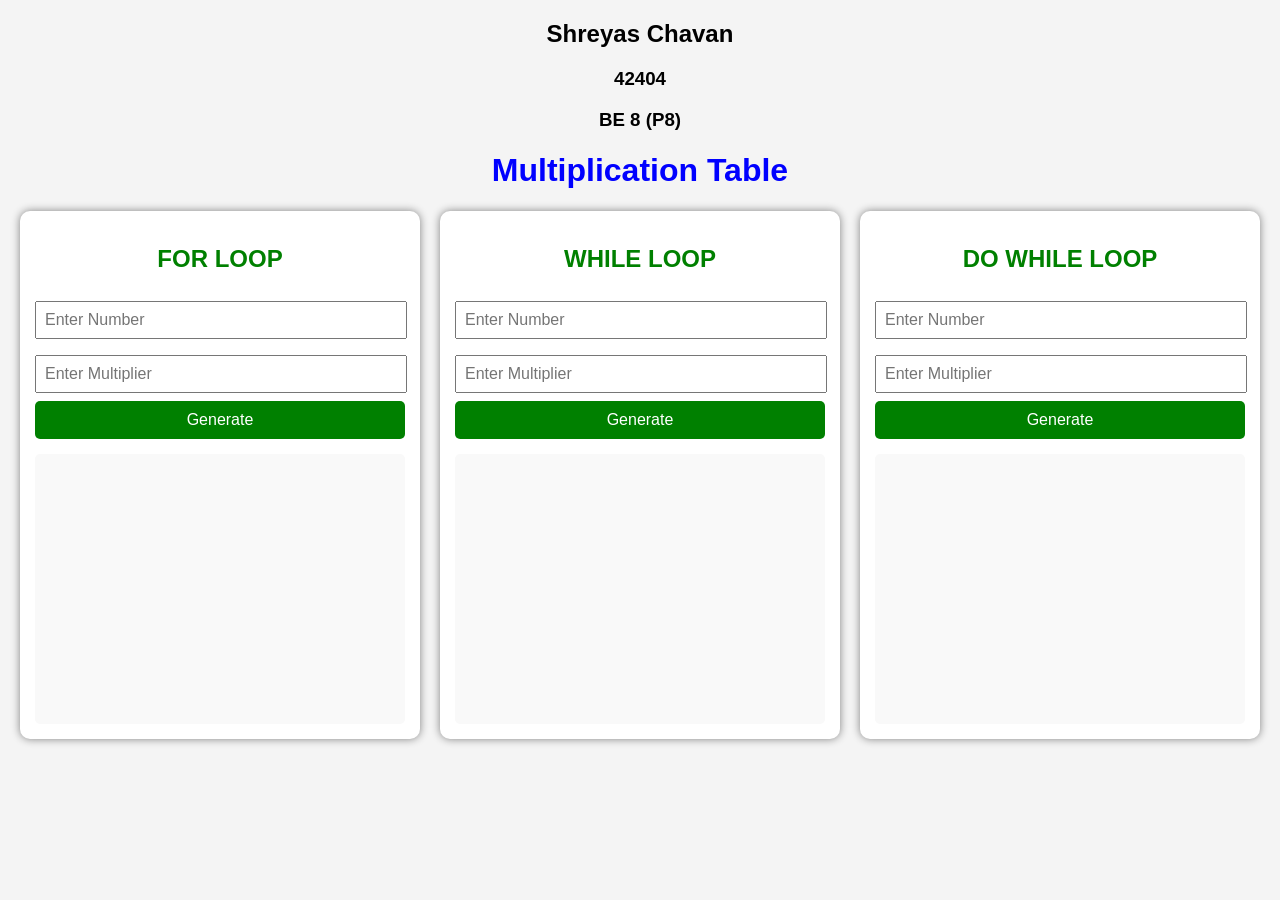
<file: project2/index.html>
<!DOCTYPE html>
<html lang="en">
<head>
    <meta charset="UTF-8">
    <meta name="viewport" content="width=device-width, initial-scale=1.0">
    <title>Multiplication Table </title>

    <style>
        body {
            font-family: Arial, sans-serif;
            background: #f4f4f4;
            margin: 20px;
        }

        h1, h2, h3 {
            text-align: center;
        }

        h1 {
            color: blue;
        }

        .container {
            display: flex;
            justify-content: space-between;
            gap: 20px;
        }

        .box {
            width: 32%;
            background: white;
            padding: 15px;
            border-radius: 10px;
            box-shadow: 0 0 8px gray;
        }

        .box h2 {
            color: green;
        }

        input {
            width: 95%;
            padding: 8px;
            margin: 8px 0;
            font-size: 16px;
        }

        button {
            width: 100%;
            padding: 10px;
            background: green;
            color: white;
            border: none;
            border-radius: 5px;
            font-size: 16px;
            cursor: pointer;
        }

        button:hover {
            background: darkgreen;
        }

        .result {
            margin-top: 15px;
            background: #f9f9f9;
            padding: 10px;
            min-height: 250px;
            border-radius: 5px;
        }

        .error {
            color: red;
            font-weight: bold;
            margin-top: 10px;
        }
    </style>
</head>

<body>

    <h2>Shreyas Chavan</h2>
    <h3>42404</h3>
    <h3>BE 8 (P8)</h3>

    <h1>Multiplication Table </h1>

    <div class="container">

        <!-- FOR LOOP -->
        <div class="box">
            <h2>FOR LOOP</h2>

            <input
                type="text"
                id="forNum"
                placeholder="Enter Number"
                oninput="this.value=this.value.replace(/(?!^-)[^0-9]/g,'')">

            <input
                type="text"
                id="forLimit"
                placeholder="Enter Multiplier"
                oninput="this.value=this.value.replace(/(?!^-)[^0-9]/g,'')">

            <button onclick="generateFor()">Generate</button>

            <div id="forError" class="error"></div>

            <div id="forResult" class="result"></div>
        </div>

        <!-- WHILE LOOP -->
        <div class="box">
            <h2>WHILE LOOP</h2>

            <input
                type="text"
                id="whileNum"
                placeholder="Enter Number"
                oninput="this.value=this.value.replace(/(?!^-)[^0-9]/g,'')">

            <input
                type="text"
                id="whileLimit"
                placeholder="Enter Multiplier"
                oninput="this.value=this.value.replace(/(?!^-)[^0-9]/g,'')">

            <button onclick="generateWhile()">Generate</button>

            <div id="whileError" class="error"></div>

            <div id="whileResult" class="result"></div>
        </div>

        <!-- DO WHILE LOOP -->
        <div class="box">
            <h2>DO WHILE LOOP</h2>

            <input
                type="text"
                id="doNum"
                placeholder="Enter Number"
                oninput="this.value=this.value.replace(/(?!^-)[^0-9]/g,'')">

            <input
                type="text"
                id="doLimit"
                placeholder="Enter Multiplier"
                oninput="this.value=this.value.replace(/(?!^-)[^0-9]/g,'')">

            <button onclick="generateDoWhile()">Generate</button>

            <div id="doError" class="error"></div>

            <div id="doResult" class="result"></div>
        </div>

    </div>

    <script src="exp2.js"></script>

</body>
</html>
</file>
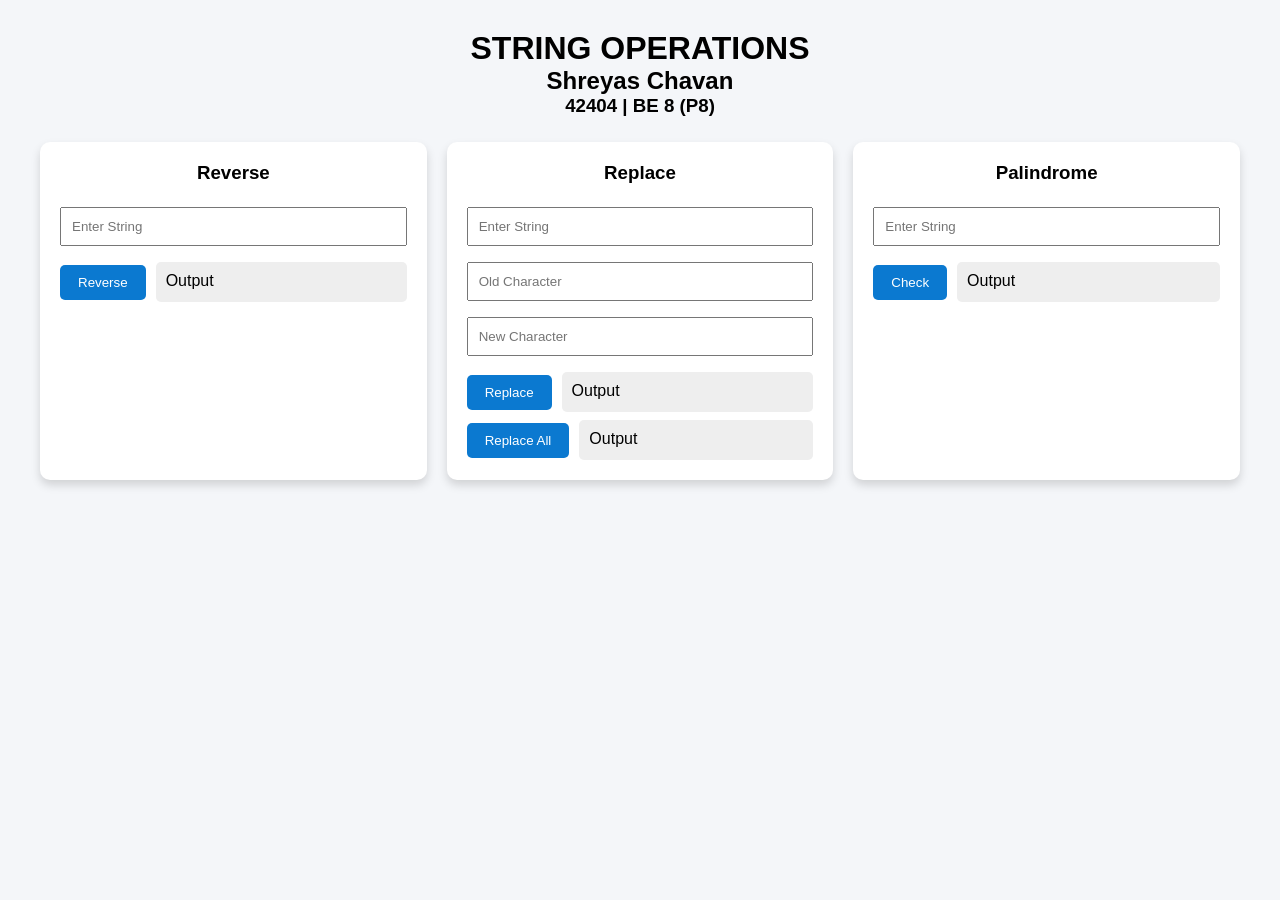
<file: project3/index.html>
<!DOCTYPE html>
<html lang="en">
<head>
<meta charset="UTF-8">
<meta name="viewport" content="width=device-width, initial-scale=1.0">
<title>String Operations</title>

<style>
*{
    margin:0;
    padding:0;
    box-sizing:border-box;
    font-family:Arial;
}

body{
    background:#f4f6f9;
    padding:30px;
}

h1,h2,h3{
    text-align:center;
}

.container{
    max-width:1200px;
    margin:auto;
}

.grid{
    display:grid;
    grid-template-columns:repeat(3,1fr);
    gap:20px;
    margin-top:25px;
}

.box{
    background:#fff;
    padding:20px;
    border-radius:10px;
    box-shadow:0 5px 10px rgba(0,0,0,.15);
}

.box h3{
    margin-bottom:15px;
}

input{
    width:100%;
    padding:10px;
    margin:8px 0;
}

button{
    padding:10px 18px;
    background:#0b79d0;
    color:#fff;
    border:none;
    cursor:pointer;
    border-radius:5px;
    white-space:nowrap;
}

.action{
    display:flex;
    align-items:center;
    gap:10px;
    margin-top:8px;
}

.out{
    flex:1;
    background:#eee;
    padding:10px;
    min-height:40px;
    border-radius:5px;
}
</style>
</head>

<body>

<div class="container">

<h1>STRING OPERATIONS</h1>
<h2>Shreyas Chavan</h2>
<h3>42404 | BE 8 (P8)</h3>

<div class="grid">

<!-- Reverse -->
<div class="box">
<h3>Reverse</h3>

<input type="text" id="revInput" placeholder="Enter String">

<div class="action">
<button onclick="handleReverse()">Reverse</button>
<div id="revOutput" class="out">Output</div>
</div>

</div>

<!-- Replace -->
<div class="box">
<h3>Replace</h3>

<input type="text" id="repInput" placeholder="Enter String">
<input type="text" id="repTarget" placeholder="Old Character">
<input type="text" id="repReplacement" placeholder="New Character">

<div class="action">
<button onclick="handleReplaceSingle()">Replace</button>
<div id="repOutputSingle" class="out">Output</div>
</div>

<div class="action">
<button onclick="handleReplaceAll()">Replace All</button>
<div id="repOutputAll" class="out">Output</div>
</div>

</div>

<!-- Palindrome -->
<div class="box">
<h3>Palindrome</h3>

<input type="text" id="palInput" placeholder="Enter String">

<div class="action">
<button onclick="handlePalindrome()">Check</button>
<div id="palOutput" class="out">Output</div>
</div>

</div>

</div>

</div>

<script src="script.js"></script>

</body>
</html>
</file>
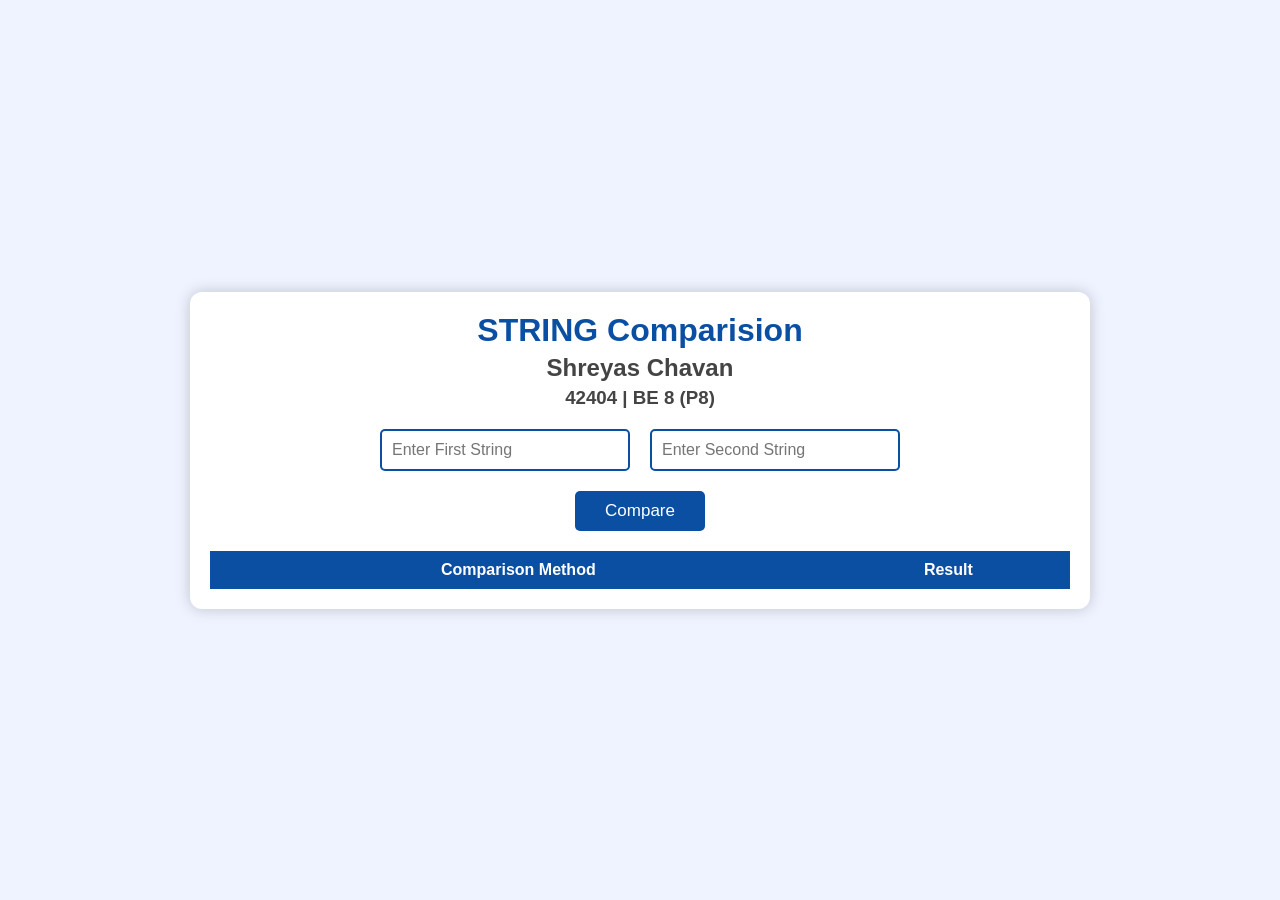
<file: project4/index.html>
<!DOCTYPE html>
<html lang="en">
<head>
<meta charset="UTF-8">
<meta name="viewport" content="width=device-width, initial-scale=1.0">
<title>String Comparison</title>

<style>
*{
    margin:0;
    padding:0;
    box-sizing:border-box;
    font-family:Arial, Helvetica, sans-serif;
}

body{
    background:#eef3ff;
    display:flex;
    justify-content:center;
    align-items:center;
    height:100vh;
}

.container{
    width:900px;
    background:white;
    padding:20px;
    border-radius:12px;
    box-shadow:0 0 15px rgba(0,0,0,0.2);
}

h1{
    text-align:center;
    color:#0b4fa3;
}

h2,h3{
    text-align:center;
    margin-top:5px;
    color:#444;
}

.input-box{
    display:flex;
    justify-content:center;
    gap:20px;
    margin:20px 0;
}

.input-box input{
    width:250px;
    padding:10px;
    font-size:16px;
    border:2px solid #0b4fa3;
    border-radius:5px;
}

button{
    display:block;
    margin:auto;
    padding:10px 30px;
    font-size:17px;
    background:#0b4fa3;
    color:white;
    border:none;
    border-radius:5px;
    cursor:pointer;
}

button:hover{
    background:#06387a;
}

table{
    width:100%;
    margin-top:20px;
    border-collapse:collapse;
}

table th{
    background:#0b4fa3;
    color:white;
    padding:10px;
}

table td{
    border:1px solid #ccc;
    padding:10px;
    text-align:center;
}

table tr:nth-child(even){
    background:#f5f5f5;
}
</style>

</head>
<body>

<div class="container">

<h1>STRING Comparision</h1>
<h2>Shreyas Chavan</h2>
<h3>42404 | BE 8 (P8)</h3>

<div class="input-box">
<input type="text" id="str1" placeholder="Enter First String">
<input type="text" id="str2" placeholder="Enter Second String">
</div>

<button onclick="compareStrings()">Compare</button>

<table>
<thead>
<tr>
<th>Comparison Method</th>
<th>Result</th>
</tr>
</thead>

<tbody id="result">

</tbody>

</table>

</div>

<script src="script.js"></script>

</body>
</html>
</file>
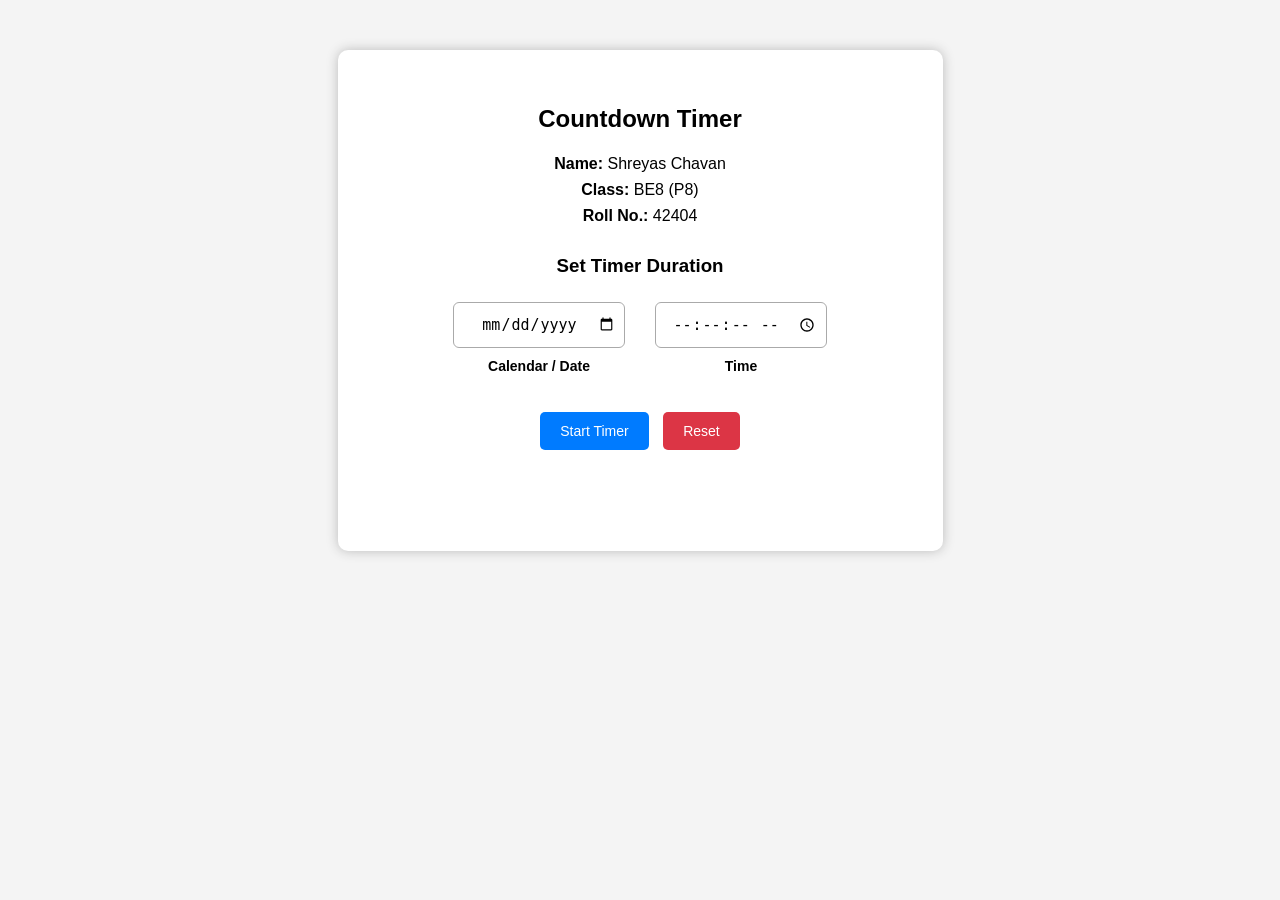
<file: project5/index.html>
<!DOCTYPE html>
<html lang="en">

<head>
<meta charset="UTF-8">
<meta name="viewport" content="width=device-width, initial-scale=1.0">

<title>Countdown Timer</title>

<style>

* {
    box-sizing: border-box;
}

body {
    font-family: Arial, sans-serif;
    background: #f4f4f4;
    text-align: center;
    margin: 0;
    padding: 20px;
}

.container {
    width: 605px;
    max-width: 100%;
    margin: 30px auto;
    padding: 35px 25px;
    background: white;
    border-radius: 10px;
    box-shadow: 0 0 12px #bbb;
}

.info {
    margin-bottom: 30px;
}

.info h2 {
    margin-bottom: 22px;
}

.info p {
    margin: 8px 0;
    font-size: 16px;
}

h3 {
    margin-bottom: 25px;
}

.inputs-container {
    display: flex;
    justify-content: center;
    gap: 30px;
    margin: 20px 0 30px;
    flex-wrap: wrap;
}

.input-box {
    display: flex;
    flex-direction: column;
    align-items: center;
}

input {
    width: 172px;
    height: 46px;
    padding: 8px;
    text-align: center;
    font-size: 15px;
    border: 1px solid #aaa;
    border-radius: 6px;
}

input:focus {
    outline: none;
    border-color: #007bff;
}

.input-box label {
    margin-top: 10px;
    font-size: 14px;
    font-weight: bold;
}

button {
    padding: 11px 20px;
    margin: 8px 5px;
    cursor: pointer;
    border: none;
    border-radius: 5px;
    font-size: 14px;
}

#startBtn {
    background: #007bff;
    color: white;
}

#startBtn:hover {
    background: #0056b3;
}

#resetBtn {
    background: #dc3545;
    color: white;
}

#resetBtn:hover {
    background: #b02a37;
}

#statusMsg {
    min-height: 22px;
    margin-top: 20px;
}

.error {
    color: red;
}

.success {
    color: green;
    font-weight: bold;
}

.timer-display {
    display: flex;
    justify-content: center;
    gap: 8px;
    margin-top: 25px;
    flex-wrap: wrap;
}

.time-box {
    background: #eee;
    padding: 10px;
    border-radius: 5px;
    min-width: 65px;
}

.time-box span {
    display: block;
    font-size: 20px;
    font-weight: bold;
    margin-bottom: 3px;
}

@media (max-width: 500px) {

    .container {
        padding: 25px 15px;
    }

    .inputs-container {
        gap: 15px;
    }

    input {
        width: 160px;
    }

}

</style>
</head>


<body>

<div class="container">

    <div class="info">

        <h2>Countdown Timer</h2>

        <p>
            <b>Name:</b> Shreyas Chavan
        </p>

        <p>
            <b>Class:</b> BE8 (P8)
        </p>

        <p>
            <b>Roll No.:</b> 42404
        </p>

    </div>


    <h3>Set Timer Duration</h3>


    <div class="inputs-container">

        <!-- DATE -->

        <div class="input-box">

            <input
                type="date"
                id="targetDate"
            >

            <label for="targetDate">
                Calendar / Date
            </label>

        </div>


        <!-- TIME -->

        <div class="input-box">

            <input
                type="time"
                id="targetTime"
                step="1"
            >

            <label for="targetTime">
                Time
            </label>

        </div>

    </div>


    <button id="startBtn">
        Start Timer
    </button>

    <button id="resetBtn">
        Reset
    </button>


    <p id="statusMsg"></p>


    <div
        class="timer-display"
        id="timerDisplay"
        style="display:none;"
    >

        <div class="time-box">
            <span id="years">00</span>
            Y
        </div>

        <div class="time-box">
            <span id="months">00</span>
            M
        </div>

        <div class="time-box">
            <span id="days">00</span>
            D
        </div>

        <div class="time-box">
            <span id="hours">00</span>
            H
        </div>

        <div class="time-box">
            <span id="minutes">00</span>
            Min
        </div>

        <div class="time-box">
            <span id="seconds">00</span>
            Sec
        </div>

    </div>

</div>


<script>

/* =====================================================
   ELEMENTS
===================================================== */

const targetDate =
    document.getElementById("targetDate");

const targetTime =
    document.getElementById("targetTime");

const startBtn =
    document.getElementById("startBtn");

const resetBtn =
    document.getElementById("resetBtn");

const statusMsg =
    document.getElementById("statusMsg");

const timerDisplay =
    document.getElementById("timerDisplay");

let timer = null;


/* =====================================================
   TODAY'S DATE
===================================================== */

function getTodayString() {

    const now = new Date();

    const year = now.getFullYear();

    const month = String(
        now.getMonth() + 1
    ).padStart(2, "0");

    const day = String(
        now.getDate()
    ).padStart(2, "0");

    return `${year}-${month}-${day}`;
}


/* =====================================================
   SET MINIMUM DATE
===================================================== */

targetDate.min = getTodayString();


/* =====================================================
   CONVERT TIME TO SECONDS
===================================================== */

function timeToSeconds(timeString) {

    const parts = timeString.split(":");

    const hours =
        Number(parts[0] || 0);

    const minutes =
        Number(parts[1] || 0);

    const seconds =
        Number(parts[2] || 0);

    return (
        hours * 3600 +
        minutes * 60 +
        seconds
    );
}


/* =====================================================
   CONVERT SECONDS TO COUNTDOWN
===================================================== */

function secondsToCountdown(totalSeconds) {

    totalSeconds =
        Math.max(0, Math.floor(totalSeconds));


    const years = Math.floor(
        totalSeconds /
        (365 * 24 * 60 * 60)
    );

    totalSeconds -=
        years *
        365 *
        24 *
        60 *
        60;


    const months = Math.floor(
        totalSeconds /
        (30 * 24 * 60 * 60)
    );

    totalSeconds -=
        months *
        30 *
        24 *
        60 *
        60;


    const days = Math.floor(
        totalSeconds /
        (24 * 60 * 60)
    );

    totalSeconds -=
        days *
        24 *
        60 *
        60;


    const hours = Math.floor(
        totalSeconds / 3600
    );

    totalSeconds -=
        hours * 3600;


    const minutes = Math.floor(
        totalSeconds / 60
    );

    totalSeconds -=
        minutes * 60;


    const seconds =
        totalSeconds;


    return {
        years,
        months,
        days,
        hours,
        minutes,
        seconds
    };
}


/* =====================================================
   UPDATE DISPLAY
===================================================== */

function updateDisplay(data) {

    document.getElementById("years")
        .textContent =
        String(data.years)
        .padStart(2, "0");

    document.getElementById("months")
        .textContent =
        String(data.months)
        .padStart(2, "0");

    document.getElementById("days")
        .textContent =
        String(data.days)
        .padStart(2, "0");

    document.getElementById("hours")
        .textContent =
        String(data.hours)
        .padStart(2, "0");

    document.getElementById("minutes")
        .textContent =
        String(data.minutes)
        .padStart(2, "0");

    document.getElementById("seconds")
        .textContent =
        String(data.seconds)
        .padStart(2, "0");
}


/* =====================================================
   CLEAR STATUS
===================================================== */

function clearStatus() {

    statusMsg.textContent = "";

    statusMsg.className = "";

}


/* =====================================================
   START TIMER
===================================================== */

startBtn.addEventListener("click", function () {

    clearInterval(timer);

    timer = null;


    /* ---------------------------------------------
       DATE REQUIRED
    --------------------------------------------- */

    if (!targetDate.value) {

        statusMsg.textContent =
            "Please select a date.";

        statusMsg.className =
            "error";

        return;
    }


    /* ---------------------------------------------
       TIME REQUIRED
    --------------------------------------------- */

    if (!targetTime.value) {

        statusMsg.textContent =
            "Please select a time.";

        statusMsg.className =
            "error";

        return;
    }


    const now = new Date();

    const today = getTodayString();


    /* =================================================
       SPECIAL FIX:
       
       If today's date is selected,
       the time is treated as a DURATION.

       Example:
       00:00:02 = 2 seconds
       00:01:00 = 1 minute
       01:00:00 = 1 hour
    ================================================= */

    if (targetDate.value === today) {

        const durationSeconds =
            timeToSeconds(
                targetTime.value
            );


        if (durationSeconds <= 0) {

            statusMsg.textContent =
                "Please enter a time greater than 00:00:00.";

            statusMsg.className =
                "error";

            return;
        }


        /* Target = now + duration */

        const target =
            new Date(
                now.getTime() +
                durationSeconds * 1000
            );


        timerDisplay.style.display =
            "flex";

        clearStatus();


        /* Initial display */

        updateDisplay(
            secondsToCountdown(
                durationSeconds
            )
        );


        /* Start countdown */

        timer = setInterval(
            function () {

                const current =
                    new Date();

                const remaining =
                    Math.ceil(
                        (
                            target.getTime() -
                            current.getTime()
                        ) / 1000
                    );


                if (remaining <= 0) {

                    clearInterval(timer);

                    timer = null;


                    updateDisplay({
                        years: 0,
                        months: 0,
                        days: 0,
                        hours: 0,
                        minutes: 0,
                        seconds: 0
                    });


                    statusMsg.textContent =
                        "Time's up!";

                    statusMsg.className =
                        "success";

                    return;
                }


                updateDisplay(
                    secondsToCountdown(
                        remaining
                    )
                );

            },
            200
        );

        return;
    }


    /* =================================================
       FUTURE DATE
       
       For a future date, the selected time is treated
       as the clock time on that date.
       
       Example:
       Date = 25/12/2026
       Time = 10:30:00
    ================================================= */

    const target =
        new Date(
            targetDate.value +
            "T" +
            targetTime.value
        );


    if (target <= now) {

        statusMsg.textContent =
            "Please select a future date and time.";

        statusMsg.className =
            "error";

        return;
    }


    timerDisplay.style.display =
        "flex";

    clearStatus();


    /* Initial calculation */

    updateFutureDateDisplay(
        now,
        target
    );


    /* Start countdown */

    timer = setInterval(
        function () {

            const current =
                new Date();


            if (current >= target) {

                clearInterval(timer);

                timer = null;


                updateDisplay({
                    years: 0,
                    months: 0,
                    days: 0,
                    hours: 0,
                    minutes: 0,
                    seconds: 0
                });


                statusMsg.textContent =
                    "Time's up!";

                statusMsg.className =
                    "success";

                return;
            }


            updateFutureDateDisplay(
                current,
                target
            );

        },
        1000
    );

});


/* =====================================================
   FUTURE DATE CALCULATION
===================================================== */

function updateFutureDateDisplay(
    start,
    end
) {

    let current =
        new Date(start);

    let years = 0;
    let months = 0;


    /* Years */

    while (true) {

        const next =
            new Date(current);

        next.setFullYear(
            next.getFullYear() + 1
        );


        if (next <= end) {

            current = next;

            years++;

        } else {

            break;

        }

    }


    /* Months */

    while (true) {

        const next =
            new Date(current);

        next.setMonth(
            next.getMonth() + 1
        );


        if (next <= end) {

            current = next;

            months++;

        } else {

            break;

        }

    }


    let difference =
        end.getTime() -
        current.getTime();


    const days =
        Math.floor(
            difference /
            (1000 * 60 * 60 * 24)
        );

    difference -=
        days *
        1000 *
        60 *
        60 *
        24;


    const hours =
        Math.floor(
            difference /
            (1000 * 60 * 60)
        );

    difference -=
        hours *
        1000 *
        60 *
        60;


    const minutes =
        Math.floor(
            difference /
            (1000 * 60)
        );

    difference -=
        minutes *
        1000 *
        60;


    const seconds =
        Math.floor(
            difference / 1000
        );


    updateDisplay({

        years,
        months,
        days,
        hours,
        minutes,
        seconds

    });

}


/* =====================================================
   DATE CHANGE
===================================================== */

targetDate.addEventListener(
    "change",
    function () {

        clearInterval(timer);

        timer = null;

        timerDisplay.style.display =
            "none";

        clearStatus();

    }
);


/* =====================================================
   TIME CHANGE
===================================================== */

targetTime.addEventListener(
    "change",
    function () {

        clearInterval(timer);

        timer = null;

        timerDisplay.style.display =
            "none";

        clearStatus();

    }
);


/* =====================================================
   RESET
===================================================== */

resetBtn.addEventListener(
    "click",
    function () {

        clearInterval(timer);

        timer = null;

        targetDate.value = "";

        targetTime.value = "";

        timerDisplay.style.display =
            "none";

        clearStatus();

        targetDate.min =
            getTodayString();

    }
);

</script>

</body>
</html>
</file>
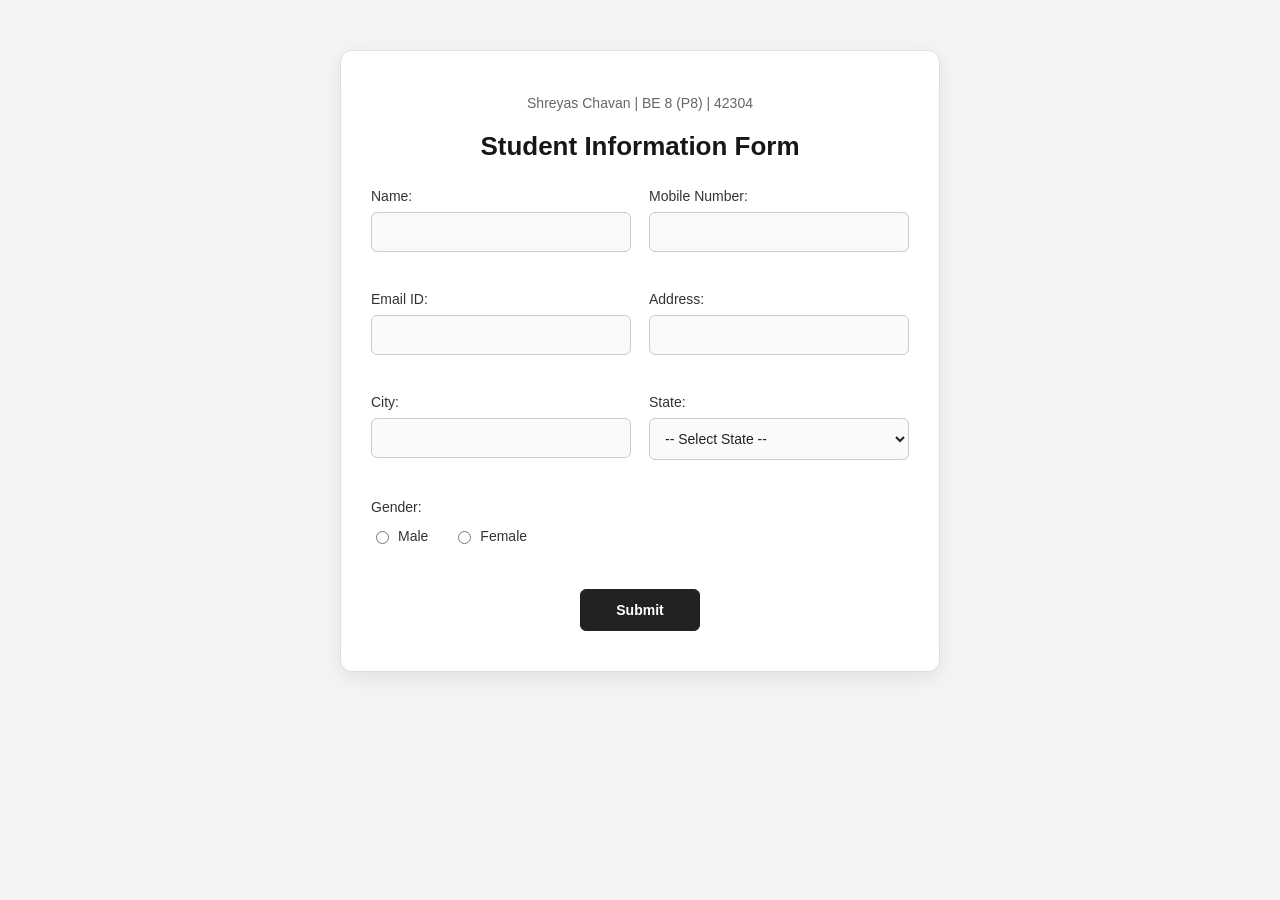
<file: project9/index.html>
<!DOCTYPE html>
<html lang="en">
<head>
    <meta charset="UTF-8">
    <meta name="viewport" content="width=device-width, initial-scale=1.0">
    <title>Student Information Form</title>
    <link rel="stylesheet" href="style.css">
</head>
<body>
<div class="box">
    <!-- =========================
         FORM PAGE
    ========================== -->
    <div id="formPage">
        <h3>
            Shreyas Chavan | BE 8 (P8) | 42304
        </h3>
        <h1>
            Student Information Form
        </h1>
        <form id="studentForm" autocomplete="off">
            <div class="form">
                <!-- NAME -->
                <div>
                    <label for="name">
                        Name:
                    </label>
                    <br>
                    <input
                        id="name"
                        type="text"
                    >
                    <div
                        id="nameErr"
                        class="error"
                    ></div>
                </div>
                <!-- MOBILE -->
                <div>
                    <label for="mobile">
                        Mobile Number:
                    </label>
                    <br>
                    <input
                        id="mobile"
                        type="text"
                        maxlength="10"
                        inputmode="numeric"
                    >
                    <div
                        id="mobileErr"
                        class="error"
                    ></div>
                </div>
                <!-- EMAIL -->
                <div>
                    <label for="email">
                        Email ID:
                    </label>
                    <br>
                    <input
                        id="email"
                        type="email"
                    >
                    <div
                        id="emailErr"
                        class="error"
                    ></div>
                </div>
                <!-- ADDRESS -->
                <div>
                    <label for="address">
                        Address:
                    </label>
                    <br>
                    <input
                        id="address"
                        type="text"
                    >
                    <div
                        id="addressErr"
                        class="error"
                    ></div>
                </div>
                <!-- CITY -->
                <div>
                    <label for="city">
                        City:
                    </label>
                    <br>
                    <input
                        id="city"
                        type="text"
                    >
                    <div
                        id="cityErr"
                        class="error"
                    ></div>
                </div>
                <!-- STATE -->
                <div>
                    <label for="state">
                        State:
                    </label>
                    <br>
                    <select id="state">
                        <option value="">
                            -- Select State --
                        </option>
                        <option>Andhra Pradesh</option>
                        <option>Arunachal Pradesh</option>
                        <option>Assam</option>
                        <option>Bihar</option>
                        <option>Chhattisgarh</option>
                        <option>Goa</option>
                        <option>Gujarat</option>
                        <option>Haryana</option>
                        <option>Himachal Pradesh</option>
                        <option>Jharkhand</option>
                        <option>Karnataka</option>
                        <option>Kerala</option>
                        <option>Madhya Pradesh</option>
                        <option>Maharashtra</option>
                        <option>Manipur</option>
                        <option>Meghalaya</option>
                        <option>Mizoram</option>
                        <option>Nagaland</option>
                        <option>Odisha</option>
                        <option>Punjab</option>
                        <option>Rajasthan</option>
                        <option>Sikkim</option>
                        <option>Tamil Nadu</option>
                        <option>Telangana</option>
                        <option>Tripura</option>
                        <option>Uttar Pradesh</option>
                        <option>Uttarakhand</option>
                        <option>West Bengal</option>
                    </select>
                    <div
                        id="stateErr"
                        class="error"
                    ></div>
                </div>
                <!-- GENDER -->
                <div>
                    <label>
                        Gender:
                    </label>
                    <div class="gender">
                        <label>
                            <input
                                type="radio"
                                name="gender"
                                value="Male"
                            >
                            Male
                        </label>
                        <label>
                            <input
                                type="radio"
                                name="gender"
                                value="Female"
                            >
                            Female
                        </label>
                    </div>
                    <div
                        id="genderErr"
                        class="error"
                    ></div>
                </div>
            </div>
            <button type="submit">
                Submit
            </button>
        </form>
    </div>
    <!-- =========================
         SUCCESS PAGE
    ========================== -->
    <div id="successPage">
        <div class="confetti c1"></div>
        <div class="confetti c2"></div>
        <div class="confetti c3"></div>
        <div class="confetti c4"></div>
        <div class="confetti c5"></div>
        <div class="confetti c6"></div>
        <div class="confetti c7"></div>
        <div class="confetti c8"></div>
        <div class="confetti c9"></div>
        <div class="confetti c10"></div>
        <div class="success-box">
            <div class="check">
                ✓
            </div>
            <h1>
                Submission Successful!
            </h1>
            <p>
                🎉 Congratulations!
            </p>
            <p>
                Your student information form
                has been submitted successfully.
            </p>
            <section class="submitted-info" aria-label="Submitted student information">
                <h2>Submitted Student Information</h2>
                <dl class="details-list">
                    <div><dt>Name</dt><dd id="savedName"></dd></div>
                    <div><dt>Mobile Number</dt><dd id="savedMobile"></dd></div>
                    <div><dt>Email ID</dt><dd id="savedEmail"></dd></div>
                    <div><dt>Address</dt><dd id="savedAddress"></dd></div>
                    <div><dt>City</dt><dd id="savedCity"></dd></div>
                    <div><dt>State</dt><dd id="savedState"></dd></div>
                    <div><dt>Gender</dt><dd id="savedGender"></dd></div>
                </dl>
            </section>
            <p class="student">
                Shreyas Chavan | BE 8 (P8) | 42404
            </p>
            <button
                type="button"
                class="logout"
                id="logoutBtn"
            >
                Logout
            </button>
        </div>
    </div>
</div>
<script src="script.js"></script>
</body>
</html>
</file>
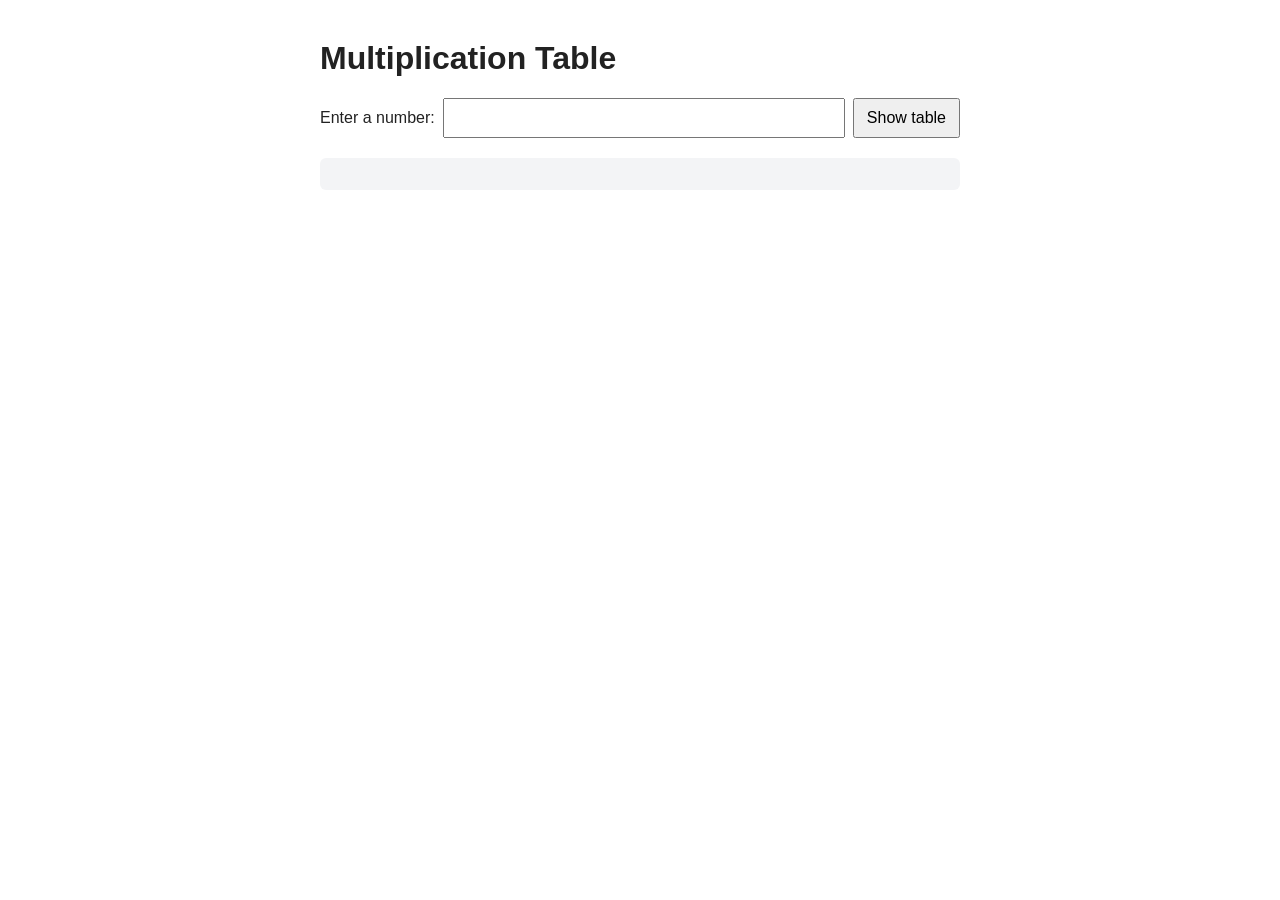
<file: student_form_with_details/index.html>
<!DOCTYPE html>
<html lang="en">
<head>
	<meta charset="UTF-8">
	<meta name="viewport" content="width=device-width, initial-scale=1">
	<title>Multiplication Table</title>
	<style>
		body { font-family: Arial, sans-serif; max-width: 640px; margin: 40px auto; padding: 0 16px; color: #222; }
		form { display: flex; flex-wrap: wrap; align-items: center; gap: 8px; margin: 20px 0; }
		input, button { font: inherit; padding: 9px 12px; }
		input { flex: 1; min-width: 120px; }
		button { cursor: pointer; }
		#error { color: #b00020; }
		pre { padding: 16px; overflow-x: auto; background: #f3f4f6; border-radius: 6px; line-height: 1.5; }
	</style>
</head>
<body>
	<h1>Multiplication Table</h1>
	<form id="table-form">
		<label for="number">Enter a number:</label>
		<input id="number" type="number" step="any" required>
		<button type="submit">Show table</button>
	</form>
	<p id="error" role="alert" aria-live="polite"></p>
	<pre id="result" aria-live="polite"></pre>

	<script>
		const form = document.getElementById("table-form");
		const numberInput = document.getElementById("number");
		const error = document.getElementById("error");
		const result = document.getElementById("result");

		form.addEventListener("submit", (event) => {
			event.preventDefault();
			error.textContent = "";
			result.textContent = "";

			const rawValue = numberInput.value.trim();
			const number = Number(rawValue);
			if (rawValue === "" || !Number.isFinite(number)) {
				error.textContent = "Invalid input. Please provide a valid number.";
				return;
			}
			if (number === 0) {
				error.textContent = "Enter a valid number.";
				return;
			}

			const lines = [
				"Name :- Shreyas Chavan",
				"Roll No. :- 42404",
				`Multiplication Table for ${number}:`,
				"----------------------------",
				"",
				"For Loop"
			];
			for (let i = 1; i <= 10; i++) {
				lines.push(`${number} x ${i} = ${number * i}`);
			}

			lines.push("", "While Loop");
			let i = 1;
			while (i <= 10) {
				lines.push(`${number} x ${i} = ${number * i}`);
				i++;
			}

			lines.push("", "Do While Loop");
			let j = 1;
			do {
				lines.push(`${number} x ${j} = ${number * j}`);
				j++;
			} while (j <= 10);

			result.textContent = lines.join("\n");
		});
	</script>
</body>
</html>
</file>
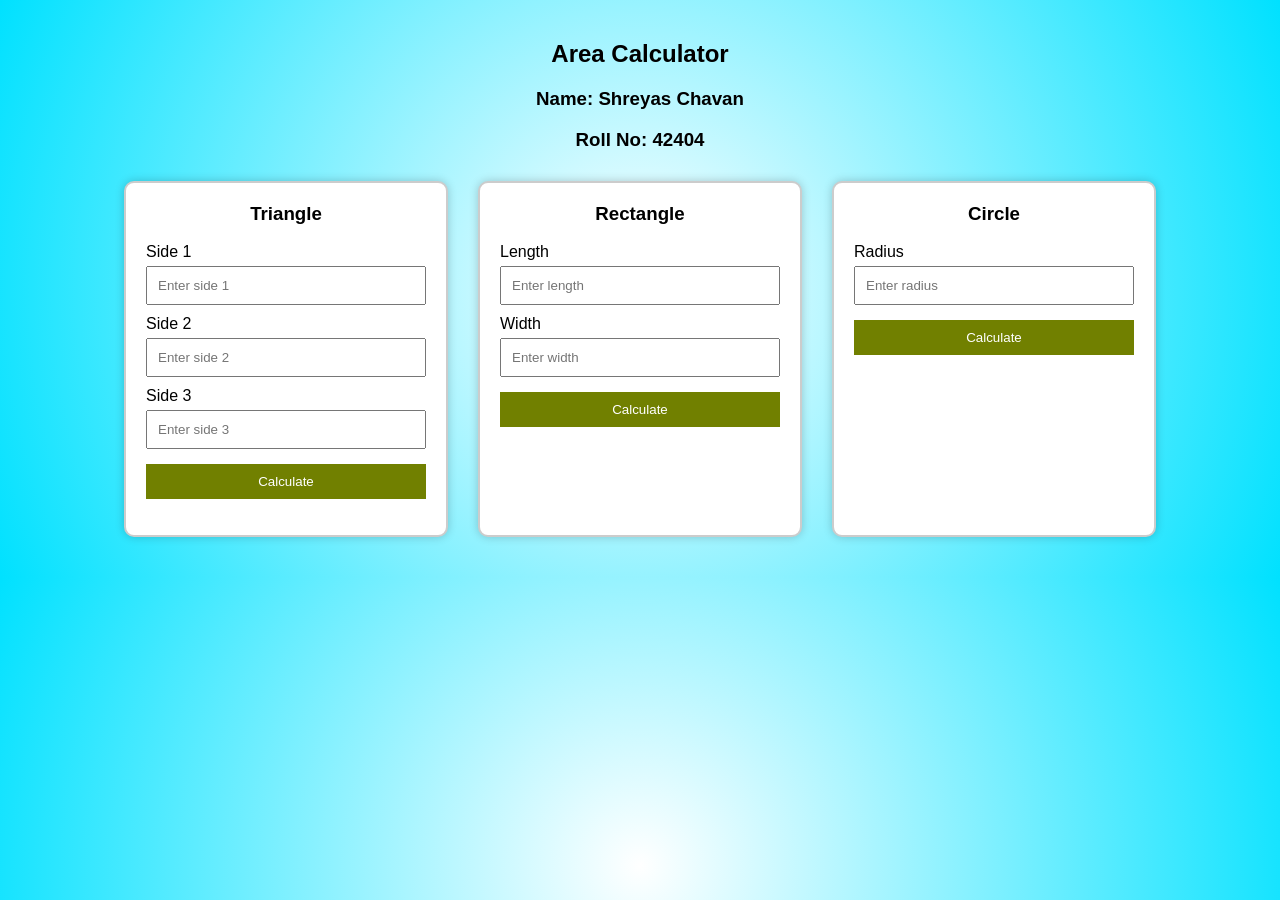
<file: project1/exp1.html>
<!DOCTYPE html>
<html lang="en">
<head>
    <meta charset="UTF-8">
    <meta name="viewport" content="width=device-width, initial-scale=1.0">
    <title>Area Calculator</title>

    <style>
        body {
            font-family: Arial, sans-serif;
            margin: 40px;
            background: radial-gradient(circle, white 0%, rgb(0, 225, 255) 100%);
        }

        .container {
            text-align: center;
        }

        .shapes {
            display: flex;
            justify-content: center;
            gap: 30px;
            margin-top: 30px;
            flex-wrap: wrap;
        }

        .card {
            width: 280px;
            background: white;
            border: 2px solid #ccc;
            border-radius: 10px;
            padding: 20px;
            box-shadow: 0 0 10px rgba(0,0,0,0.2);
        }

        .card h3 {
            margin-top: 0;
        }

        label {
            display: block;
            text-align: left;
            margin-top: 10px;
        }

        input,
        button {
            width: 100%;
            padding: 10px;
            margin-top: 5px;
            box-sizing: border-box;
        }

        button {
            margin-top: 15px;
            background-color: rgb(113, 128, 0);
            color: white;
            border: none;
            cursor: pointer;
        }

        button:hover {
            background-color: rgb(113, 128, 0);
        }

        .result {
            margin-top: 10px;
            font-weight: bold;
            color: rgb(98, 0, 128);
        }
    </style>
</head>

<body>

<div class="container">

    <h2>Area Calculator</h2>
    <h3>Name: Shreyas Chavan</h3>
    <h3>Roll No: 42404</h3>

    <div class="shapes">

        
        <!-- Triangle -->
        <div class="card">
            <h3>Triangle</h3>

            <label>Side 1</label>
            <input type="number" id="side1" placeholder="Enter side 1">

            <label>Side 2</label>
            <input type="number" id="side2" placeholder="Enter side 2">

            <label>Side 3</label>
            <input type="number" id="side3" placeholder="Enter side 3">

            <button onclick="calculateTriangleArea()">Calculate</button>

            <p id="triangleResult" class="result"></p>
        </div>

        <!-- Rectangle -->
        <div class="card">
            <h3>Rectangle</h3>

            <label>Length</label>
            <input type="number" id="length" placeholder="Enter length">

            <label>Width</label>
            <input type="number" id="width" placeholder="Enter width">

            <button onclick="calculateRectangleArea()">Calculate</button>

            <p id="rectangleResult" class="result"></p>
        </div>

        <!-- Circle -->
        <div class="card">
            <h3>Circle</h3>

            <label>Radius</label>
            <input type="number" id="radius" placeholder="Enter radius">

            <button onclick="calculateCircleArea()">Calculate</button>

            <p id="circleResult" class="result"></p>
        </div>

    </div>

</div>

<script src="exp1.js"></script>

</body>
</html>
</file>
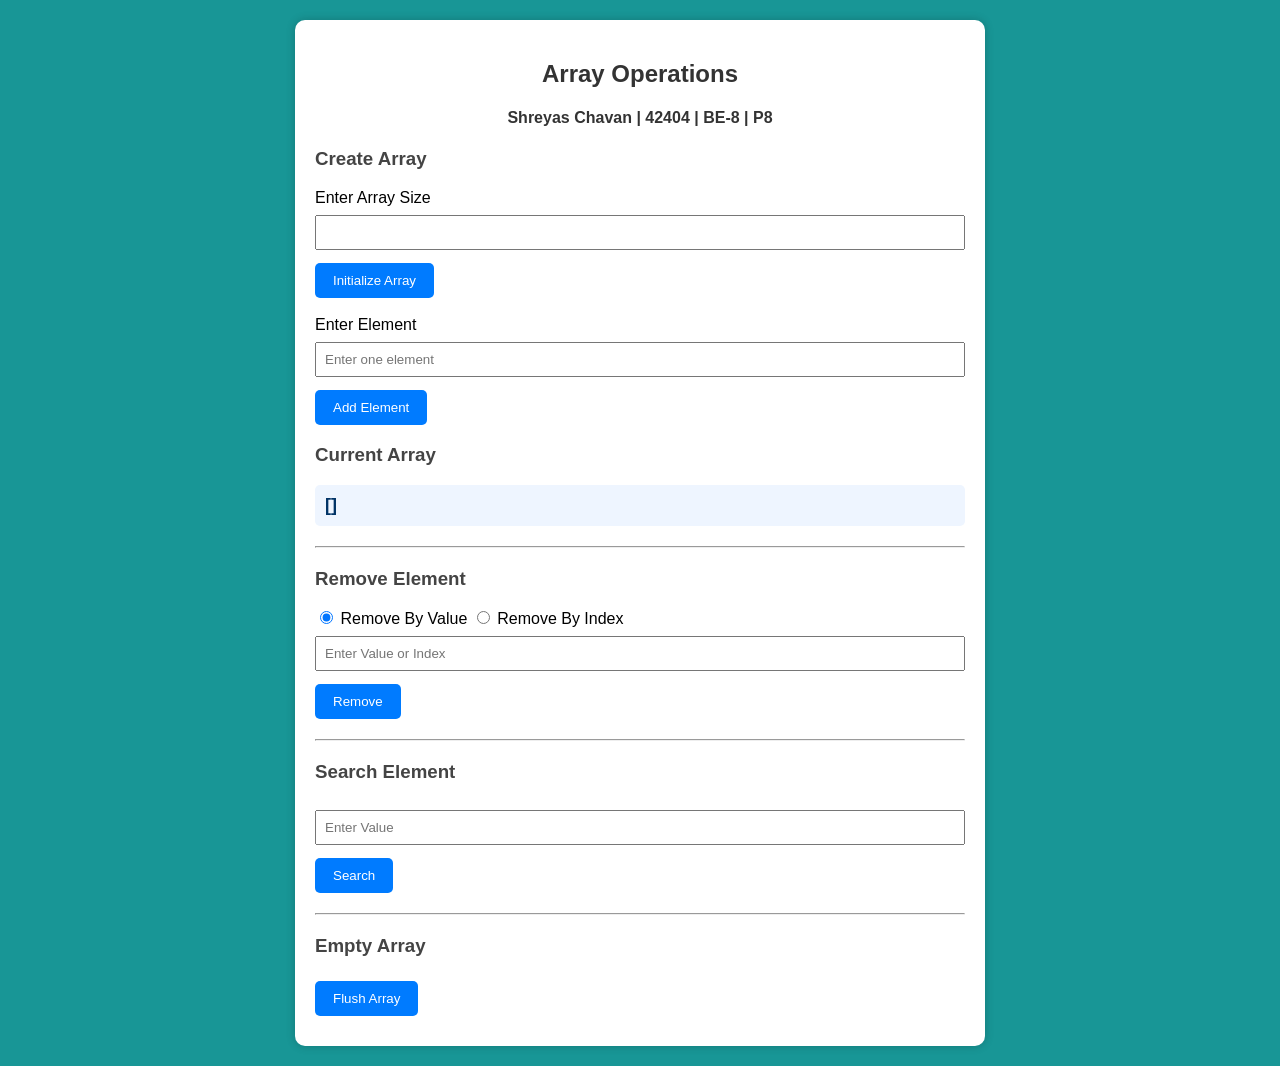
<file: project6/exp6.html>
<!DOCTYPE html>
<html>
<head>
<meta charset="UTF-8">
<title>Array Operations</title>
<style>
body{
font-family: Arial, sans-serif;
background:#189696;
margin:20px;
}
.container{
width:650px;
margin:auto;
background:white;
padding:20px;
border-radius:10px;
box-shadow:0 0 10px rgba(0,0,0,0.2);
}
h2{
text-align:center;
color:#333;
}
h3{
color:#444;
}
h4{
text-align:center;
color:#333;
}
input[type="number"],
input[type="text"]{
width:100%;
padding:8px;
margin:8px 0;
box-sizing:border-box;
}
button{
padding:10px 18px;
background:#007bff;
color:white;
border:none;
border-radius:5px;
cursor:pointer;
margin-top:5px;
}
button:hover{
background:#0056b3;
}
.result{
margin-top:10px;
font-weight:bold;
}
#currentArray{
background:#eef5ff;
padding:10px;
border-radius:5px;
font-size:18px;
font-weight:bold;
color:#003366;
}
hr{
margin:20px 0;
}
</style>
</head>
<body>
<div class="container">
<h2>Array Operations</h2>
<h4>Shreyas Chavan | 42404 | BE-8 | P8</h4>
<h3>Create Array</h3>
<label>Enter Array Size</label>
<input type="number" id="size" min="1">
<button onclick="initializeArray()">Initialize Array</button>
<br><br>
<label>Enter Element</label>
<input type="text" id="element" placeholder="Enter one element">
<button onclick="addElement()">Add Element</button>
<div id="createOutput" class="result"></div>
<!-- Current Array moved here -->
<h3>Current Array</h3>
<div id="currentArray">[]</div>
<hr>
<h3>Remove Element</h3>
<input type="radio" name="removeType" value="value" checked>
Remove By Value
<input type="radio" name="removeType" value="index">
Remove By Index
<input type="text" id="removeInput" placeholder="Enter Value or Index">
<button onclick="removeElement()">Remove</button>
<div id="removeOutput" class="result"></div>
<hr>
<h3>Search Element</h3>
<input type="text" id="searchValue" placeholder="Enter Value">
<button onclick="searchElement()">Search</button>
<div id="searchOutput" class="result"></div>
<hr>
<h3>Empty Array</h3>
<button onclick="flushArray()">Flush Array</button>
<div id="flushOutput" class="result"></div>
</div>
<script>
let arr = [];
let maxSize = 0;
let initialized = false;
function updateCurrentArray()
{
document.getElementById("currentArray").innerHTML =
"[" + arr.join(", ") + "]";
}
function initializeArray()
{
let sizeInput = document.getElementById("size").value.trim();
if(!/^[1-9]\d*$/.test(sizeInput))
{
document.getElementById("createOutput").innerHTML =
"<span style='color:red;'>Please enter a positive integer for the array size.</span>";
return;
}
maxSize = parseInt(sizeInput);
arr = [];
initialized = true;
document.getElementById("element").value = "";
document.getElementById("createOutput").innerHTML =
"<span style='color:green;'>Array initialized. Add elements one by one.</span>";
updateCurrentArray();
}
function addElement()
{
if(!initialized)
{
document.getElementById("createOutput").innerHTML =
"<span style='color:red;'>Initialize the array first.</span>";
return;
}
let value = document.getElementById("element").value.trim();
if(!/^[1-9]\d*$/.test(value))
{
document.getElementById("createOutput").innerHTML =
"<span style='color:red;'>Only positive integer values are allowed.</span>";
return;
}
if(arr.length >= maxSize)
{
document.getElementById("createOutput").innerHTML =
"<span style='color:red;'>Array Overflow! Maximum size reached.</span>";
return;
}
arr.push(value);
document.getElementById("element").value = "";
document.getElementById("createOutput").innerHTML =
"<span style='color:green;'>Element added successfully.</span>";
updateCurrentArray();
}
function removeElement()
{
if(arr.length === 0)
{
document.getElementById("removeOutput").innerHTML =
"<span style='color:red;'>Array is Empty.</span>";
return;
}
let type = document.querySelector('input[name="removeType"]:checked').value;
let input = document.getElementById("removeInput").value.trim();
if(type === "value")
{
let index = arr.indexOf(input);
if(index === -1)
{
document.getElementById("removeOutput").innerHTML =
"<span style='color:red;'>Element is not present within Array.</span>";
return;
}
let removedElement = arr[index];
arr.splice(index,1);
document.getElementById("removeOutput").innerHTML =
"<span style='color:green;'>Element <b>" + removedElement +
"</b> removed from index <b>" + index + "</b>.</span>";
}
else
{
let index = parseInt(input);
if(isNaN(index) || index < 0 || index >= arr.length)
{
document.getElementById("removeOutput").innerHTML =
"<span style='color:red;'>Invalid Index.</span>";
return;
}
let removedElement = arr[index];
arr.splice(index,1);
document.getElementById("removeOutput").innerHTML =
"<span style='color:green;'>Element <b>" + removedElement +
"</b> removed at index <b>" + index + "</b>.</span>";
}
document.getElementById("removeInput").value = "";
updateCurrentArray();
}
function searchElement()
{
if(arr.length === 0)
{
document.getElementById("searchOutput").innerHTML =
"<span style='color:red;'>Array is Empty.</span>";
return;
}
let value = document.getElementById("searchValue").value.trim();
let index = arr.indexOf(value);
if(index === -1)
{
document.getElementById("searchOutput").innerHTML =
"<span style='color:red;'>Element Not Found.</span>";
}
else
{
document.getElementById("searchOutput").innerHTML =
"<span style='color:green;'>First occurrence found at index " + index + ".</span>";
}
}
function flushArray()
{
arr = [];
maxSize = 0;
initialized = false;
document.getElementById("element").value = "";
document.getElementById("size").value = "";
document.getElementById("removeInput").value = "";
document.getElementById("searchValue").value = "";
document.getElementById("createOutput").innerHTML = "";
document.getElementById("removeOutput").innerHTML = "";
document.getElementById("searchOutput").innerHTML = "";
document.getElementById("flushOutput").innerHTML =
"<span style='color:green;'>Array has been emptied successfully.</span>";
updateCurrentArray();
}
</script>
</body>
</html>
</file>
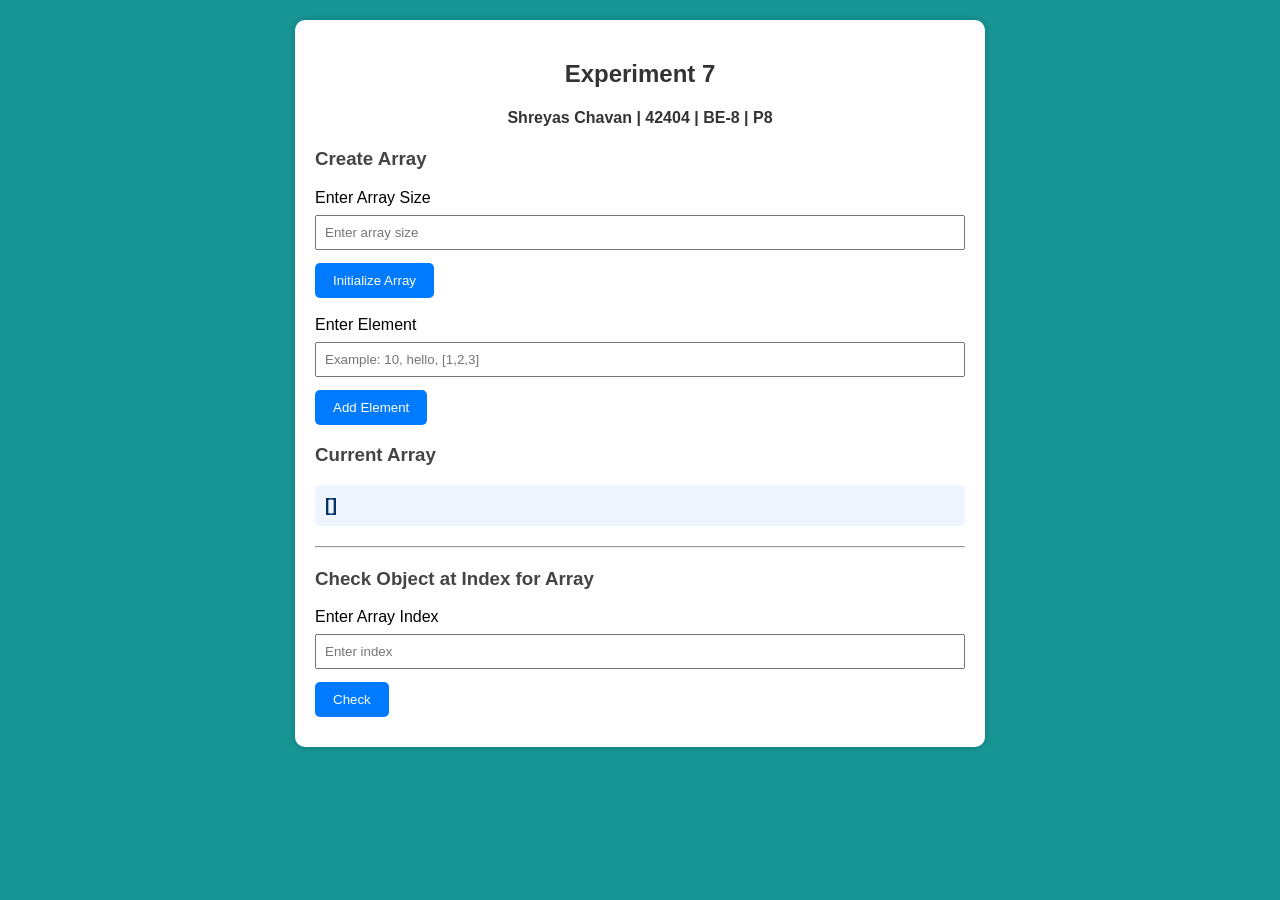
<file: project7/expt7.html>
<!DOCTYPE html>
<html>
<head>
    <meta charset="UTF-8">
    <title>Experiment 7</title>

    <style>
        body {
            font-family: Arial, sans-serif;
            background: #189696;
            margin: 20px;
        }

        .container {
            width: 650px;
            margin: auto;
            background: white;
            padding: 20px;
            border-radius: 10px;
            box-shadow: 0 0 10px rgba(0, 0, 0, 0.2);
        }

        h2 {
            text-align: center;
            color: #333;
        }

        h3 {
            color: #444;
        }

        h4 {
            text-align: center;
            color: #333;
        }

        input[type="number"],
        input[type="text"] {
            width: 100%;
            padding: 8px;
            margin: 8px 0;
            box-sizing: border-box;
        }

        button {
            padding: 10px 18px;
            background: #007bff;
            color: white;
            border: none;
            border-radius: 5px;
            cursor: pointer;
            margin-top: 5px;
        }

        button:hover {
            background: #0056b3;
        }

        .result {
            margin-top: 10px;
            font-weight: bold;
        }

        #currentArray {
            background: #eef5ff;
            padding: 10px;
            border-radius: 5px;
            font-size: 18px;
            font-weight: bold;
            color: #003366;
            word-wrap: break-word;
        }

        hr {
            margin: 20px 0;
        }
    </style>
</head>

<body>

<div class="container">

    <h2>Experiment 7</h2>
    <h4>Shreyas Chavan | 42404 | BE-8 | P8</h4>

    <h3>Create Array</h3>

    <label>Enter Array Size</label>

    <input
        type="number"
        id="size"
        min="1"
        placeholder="Enter array size"
    >

    <button onclick="initializeArray()">
        Initialize Array
    </button>

    <br><br>

    <label>Enter Element</label>

    <input
        type="text"
        id="element"
        placeholder="Example: 10, hello, [1,2,3]"
    >

    <button onclick="addElement()">
        Add Element
    </button>

    <div id="createOutput" class="result"></div>

    <h3>Current Array</h3>

    <div id="currentArray">[]</div>

    <hr>

    <h3>Check Object at Index for Array</h3>

    <label>Enter Array Index</label>

    <input
        type="number"
        id="indexInput"
        min="0"
        placeholder="Enter index"
    >

    <button onclick="checkArray()">
        Check
    </button>

    <div id="indexOutput" class="result"></div>

</div>

<script>

let arr = [];
let maxSize = 0;
let initialized = false;


// Display current array
function updateCurrentArray() {

    document.getElementById("currentArray").textContent =
        JSON.stringify(arr);

}


// Initialize Array
function initializeArray() {

    let sizeInput =
        document.getElementById("size").value.trim();

    if (!/^[1-9]\d*$/.test(sizeInput)) {

        document.getElementById("createOutput").innerHTML =
            "<span style='color:red;'>" +
            "Please enter a positive integer for the array size." +
            "</span>";

        return;
    }

    maxSize = parseInt(sizeInput);

    arr = [];

    initialized = true;

    document.getElementById("element").value = "";

    document.getElementById("indexInput").value = "";

    document.getElementById("indexOutput").innerHTML = "";

    document.getElementById("createOutput").innerHTML =
        "<span style='color:green;'>" +
        "Array initialized. Add elements one by one." +
        "</span>";

    updateCurrentArray();
}


// Add Element
function addElement() {

    if (!initialized) {

        document.getElementById("createOutput").innerHTML =
            "<span style='color:red;'>" +
            "Initialize the array first." +
            "</span>";

        return;
    }


    // Check overflow
    if (arr.length >= maxSize) {

        document.getElementById("createOutput").innerHTML =
            "<span style='color:red;'>" +
            "Array Overflow! Maximum size reached." +
            "</span>";

        return;
    }


    let input =
        document.getElementById("element").value.trim();


    // Check empty input
    if (input === "") {

        document.getElementById("createOutput").innerHTML =
            "<span style='color:red;'>" +
            "Please enter an element." +
            "</span>";

        return;
    }


    let value;


    // If input is an array
    if (input.startsWith("[") && input.endsWith("]")) {

        try {

            value = JSON.parse(input);

            if (!Array.isArray(value)) {
                throw new Error();
            }

        }
        catch (error) {

            document.getElementById("createOutput").innerHTML =
                "<span style='color:red;'>" +
                "Invalid array format. Example: [1,2,3]" +
                "</span>";

            return;
        }
    }


    // If input is a number
    else if (!isNaN(input)) {

        value = Number(input);
    }


    // Otherwise treat it as a string
    else {

        value = input;
    }


    // Add value to array
    arr.push(value);

    document.getElementById("element").value = "";

    document.getElementById("createOutput").innerHTML =
        "<span style='color:green;'>" +
        "Element added successfully." +
        "</span>";

    updateCurrentArray();
}


// Check Object at Index
function checkArray() {

    if (!initialized) {

        document.getElementById("indexOutput").innerHTML =
            "<span style='color:red;'>" +
            "Initialize the array first." +
            "</span>";

        return;
    }


    if (arr.length === 0) {

        document.getElementById("indexOutput").innerHTML =
            "<span style='color:red;'>" +
            "Array is Empty." +
            "</span>";

        return;
    }


    let indexInput =
        document.getElementById("indexInput").value.trim();


    // Validate index
    if (!/^\d+$/.test(indexInput)) {

        document.getElementById("indexOutput").innerHTML =
            "<span style='color:red;'>" +
            "Please enter a valid index." +
            "</span>";

        return;
    }


    let index = parseInt(indexInput);


    // Check index range
    if (index < 0 || index >= arr.length) {

        document.getElementById("indexOutput").innerHTML =
            "<span style='color:red;'>" +
            "Invalid Index." +
            "</span>";

        return;
    }


    let object = arr[index];


    // Check whether object is an Array
    if (Array.isArray(object)) {

        document.getElementById("indexOutput").innerHTML =
            "<span style='color:green;'>" +
            "The object at index <b>" +
            index +
            "</b> is an Array.<br>" +
            "Value: <b>" +
            JSON.stringify(object) +
            "</b>" +
            "</span>";

    }

    else {

        document.getElementById("indexOutput").innerHTML =
            "<span style='color:red;'>" +
            "The object at index <b>" +
            index +
            "</b> is NOT an Array.<br>" +
            "Value: <b>" +
            object +
            "</b>" +
            "</span>";
    }
}

</script>

</body>
</html>
</file>
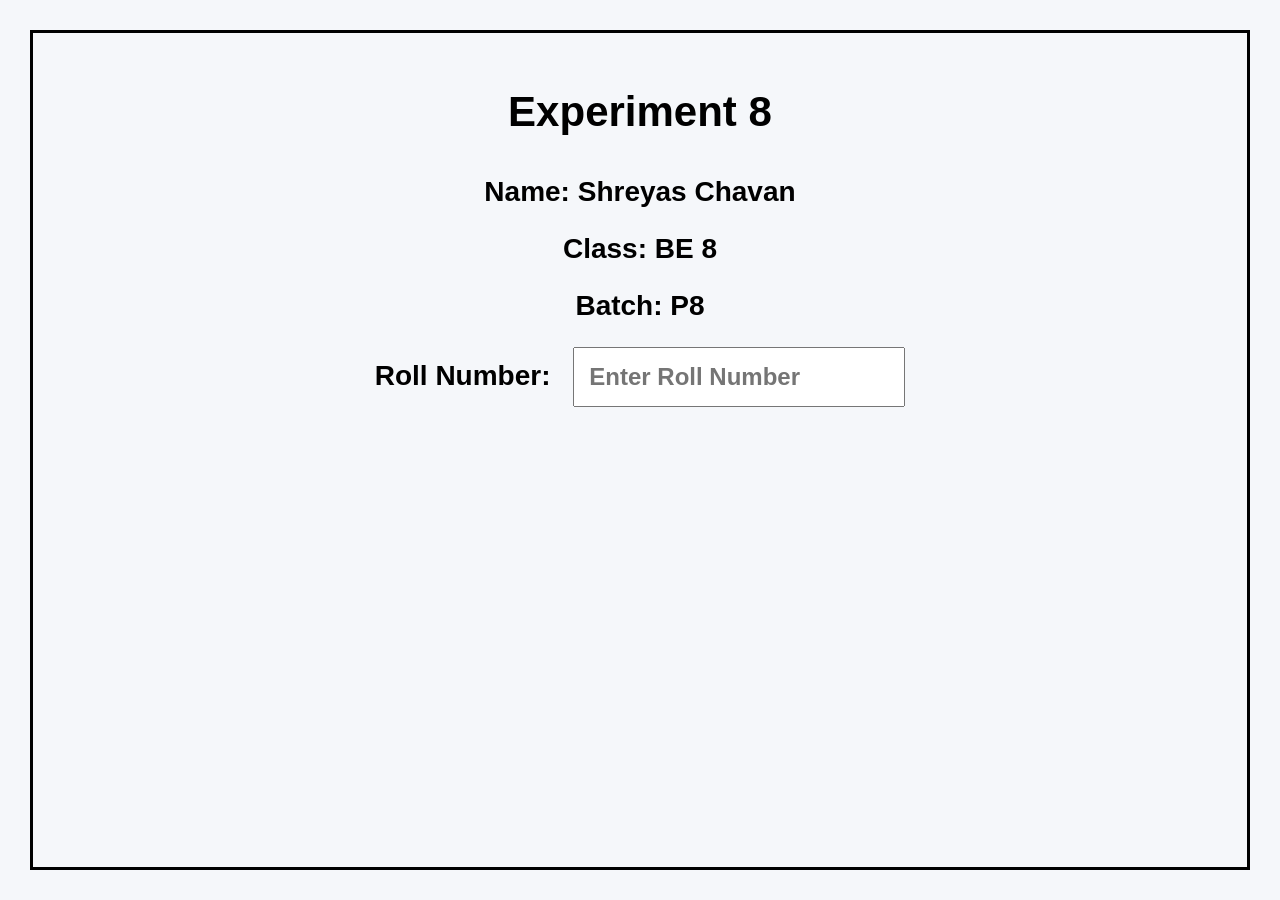
<file: project8/exp8.html>
<!DOCTYPE html>
<html>
<head>
    <title>Changing Home Page Background Color</title>
    <style>
        body {
            font-family: Arial, sans-serif;
            background-color: #f5f7fa;
            margin: 0;
            padding: 30px;
            font-size: 24px;
            text-align: center;
            font-weight: bold;
        }

        .outer-box {
            border: 3px solid black;
            padding: 20px;
            min-height: calc(100vh - 60px);
            box-sizing: border-box;
        }

        h1 {
            text-align: center;
            font-size: 42px;
            margin-top: 35px;
            margin-bottom: 40px;
            font-weight: bold;
        }

        p {
            text-align: center;
            font-size: 28px;
            margin: 25px 0;
            font-weight: bold;
        }

        label {
            font-size: 28px;
            font-weight: bold;
        }

        input {
            padding: 14px;
            font-size: 24px;
            width: 300px;
            margin-left: 15px;
            font-weight: bold;
        }

        #name {
            cursor: pointer;
        }
    </style>
</head>
<body>

    <div class="outer-box">

        <h1>Experiment 8</h1>

        <p>
            <label
                id="name"
                onmouseover="nameMouseOver()"
                onmouseout="nameMouseOut()"
            >
                Name: Shreyas Chavan
            </label>
        </p>

        <p>
            Class: BE 8 
        </p>

        <p>
            Batch: P8
        </p>

        <p>
            <label for="roll">
                Roll Number:
            </label>
            <input
                type="text"
                id="roll"
                placeholder="Enter Roll Number"
                onfocus="rollFocus()"
                onblur="rollBlur()"
                oninput="validateRollNumber(this)"
            >
        </p>

    </div>

    <script>
        let rollNumberFocused = false;

        function nameMouseOver() {
            if (!rollNumberFocused) {
                document.body.style.backgroundColor = "lightblue";
            }
        }

        function nameMouseOut() {
            if (!rollNumberFocused) {
                document.body.style.backgroundColor = "#f5f7fa";
            }
        }

        function rollFocus() {
            rollNumberFocused = true;
            document.body.style.backgroundColor = "lightgreen";
        }

        function rollBlur() {
            rollNumberFocused = false;
            document.body.style.backgroundColor = "#f5f7fa";
        }

        function validateRollNumber(input) {
            input.value = input.value.replace(/[^0-9]/g, "");
        }
    </script>

</body>
</html>
</file>
<file: project9/style.css>
* {
    box-sizing: border-box;
}
body {
    font-family: Arial, sans-serif;
    background: #f4f4f4;
    color: #222;
    margin: 0;
    padding: 20px;
}
.box {
    width: 600px;
    max-width: 100%;
    margin: 30px auto;
    padding: 30px;
    background: #ffffff;
    border: 1px solid #dedede;
    border-radius: 12px;
    box-shadow: 0 6px 20px rgba(0, 0, 0, 0.08);
}
h1, h3 {
    text-align: center;
    color: #171717;
}
h1 {
    font-size: 26px;
    margin-bottom: 25px;
}
h3 {
    font-size: 14px;
    font-weight: 500;
    color: #666;
    margin-bottom: 20px;
}
.form {
    display: grid;
    grid-template-columns: 1fr 1fr;
    gap: 18px;
}
label {
    font-size: 14px;
    font-weight: 500;
    color: #333;
}
input[type="text"],
input[type="email"],
select {
    width: 100%;
    padding: 11px;
    margin-top: 7px;
    border: 1px solid #ccc;
    border-radius: 6px;
    background: #fafafa;
    color: #222;
    font-size: 14px;
}
input:focus,
select:focus {
    outline: none;
    border-color: #333;
    background: white;
    box-shadow: 0 0 0 2px rgba(0, 0, 0, 0.06);
}
.gender {
    display: flex;
    gap: 25px;
    align-items: center;
    margin-top: 12px;
}
.gender label {
    display: flex;
    align-items: center;
    gap: 6px;
}
.gender input {
    width: auto;
    accent-color: #222;
}
.error {
    color: #b3261e;
    font-size: 12px;
    margin-top: 5px;
    min-height: 15px;
}
button {
    padding: 12px 35px;
    margin: 25px auto 10px;
    display: block;
    background: #222;
    color: white;
    border: 1px solid #222;
    border-radius: 6px;
    cursor: pointer;
    font-size: 14px;
    font-weight: 600;
    transition: 0.2s;
}
button:hover {
    background: #444;
}
/* SUCCESS PAGE */
#successPage {
    display: none;
    position: relative;
    min-height: 500px;
    overflow: hidden;
    text-align: center;
}
.success-box {
    padding: 40px 20px;
}
.check {
    width: 90px;
    height: 90px;
    margin: 0 auto 20px;
    border-radius: 50%;
    background: #222;
    color: white;
    display: flex;
    justify-content: center;
    align-items: center;
    font-size: 50px;
    animation: bounce 0.8s ease;
}
.success-box h1 {
    color: #222;
}
.success-box p {
    font-size: 17px;
    color: #555;
    line-height: 1.6;
}
.student {
    font-weight: bold;
    color: #222 !important;
}
.logout {
    margin-top: 20px;
    padding: 11px 35px;
    background: #222;
    color: white;
    border: none;
    border-radius: 6px;
    cursor: pointer;
    font-size: 15px;
}
.logout:hover {
    background: #444;
}
/* BLACK AND WHITE CONFETTI */
.confetti {
    position: absolute;
    top: -30px;
    width: 10px;
    height: 20px;
    background: #444;
    animation: fall linear infinite;
}
.c1 { left: 5%; background: #111; animation-duration: 3s; }
.c2 { left: 15%; background: #aaa; animation-duration: 4s; }
.c3 { left: 25%; background: #555; animation-duration: 2.5s; }
.c4 { left: 35%; background: #ddd; animation-duration: 3.5s; }
.c5 { left: 45%; background: #222; animation-duration: 2.8s; }
.c6 { left: 55%; background: #999; animation-duration: 4.2s; }
.c7 { left: 65%; background: #333; animation-duration: 3.2s; }
.c8 { left: 75%; background: #bbb; animation-duration: 2.7s; }
.c9 { left: 85%; background: #444; animation-duration: 3.8s; }
.c10 { left: 95%; background: #777; animation-duration: 3s; }
@keyframes fall {
    0% {
        transform: translateY(0) rotate(0deg);
    }
    100% {
        transform: translateY(600px) rotate(720deg);
    }
}
@keyframes bounce {
    0% { transform: scale(0); }
    60% { transform: scale(1.2); }
    100% { transform: scale(1); }
}
@media (max-width: 600px) {
    .box {
        margin: 10px auto;
        padding: 20px 15px;
    }
    .form {
        grid-template-columns: 1fr;
    }
}

/* SUBMITTED STUDENT DETAILS */
.submitted-info {
    position: relative;
    z-index: 1;
    margin: 24px 0;
    padding: 20px;
    background: #fafafa;
    border: 1px solid #dedede;
    border-radius: 10px;
    text-align: left;
}
.submitted-info h2 {
    margin: 0 0 15px;
    font-size: 19px;
    text-align: center;
}
.details-list {
    margin: 0;
}
.details-list > div {
    display: grid;
    grid-template-columns: 125px minmax(0, 1fr);
    gap: 12px;
    padding: 10px 0;
    border-bottom: 1px solid #e5e5e5;
}
.details-list > div:last-child {
    border-bottom: 0;
}
.details-list dt {
    font-weight: bold;
    color: #333;
}
.details-list dd {
    margin: 0;
    overflow-wrap: anywhere;
}
@media (max-width: 450px) {
    .details-list > div {
        grid-template-columns: 1fr;
        gap: 3px;
    }
}
</file>
